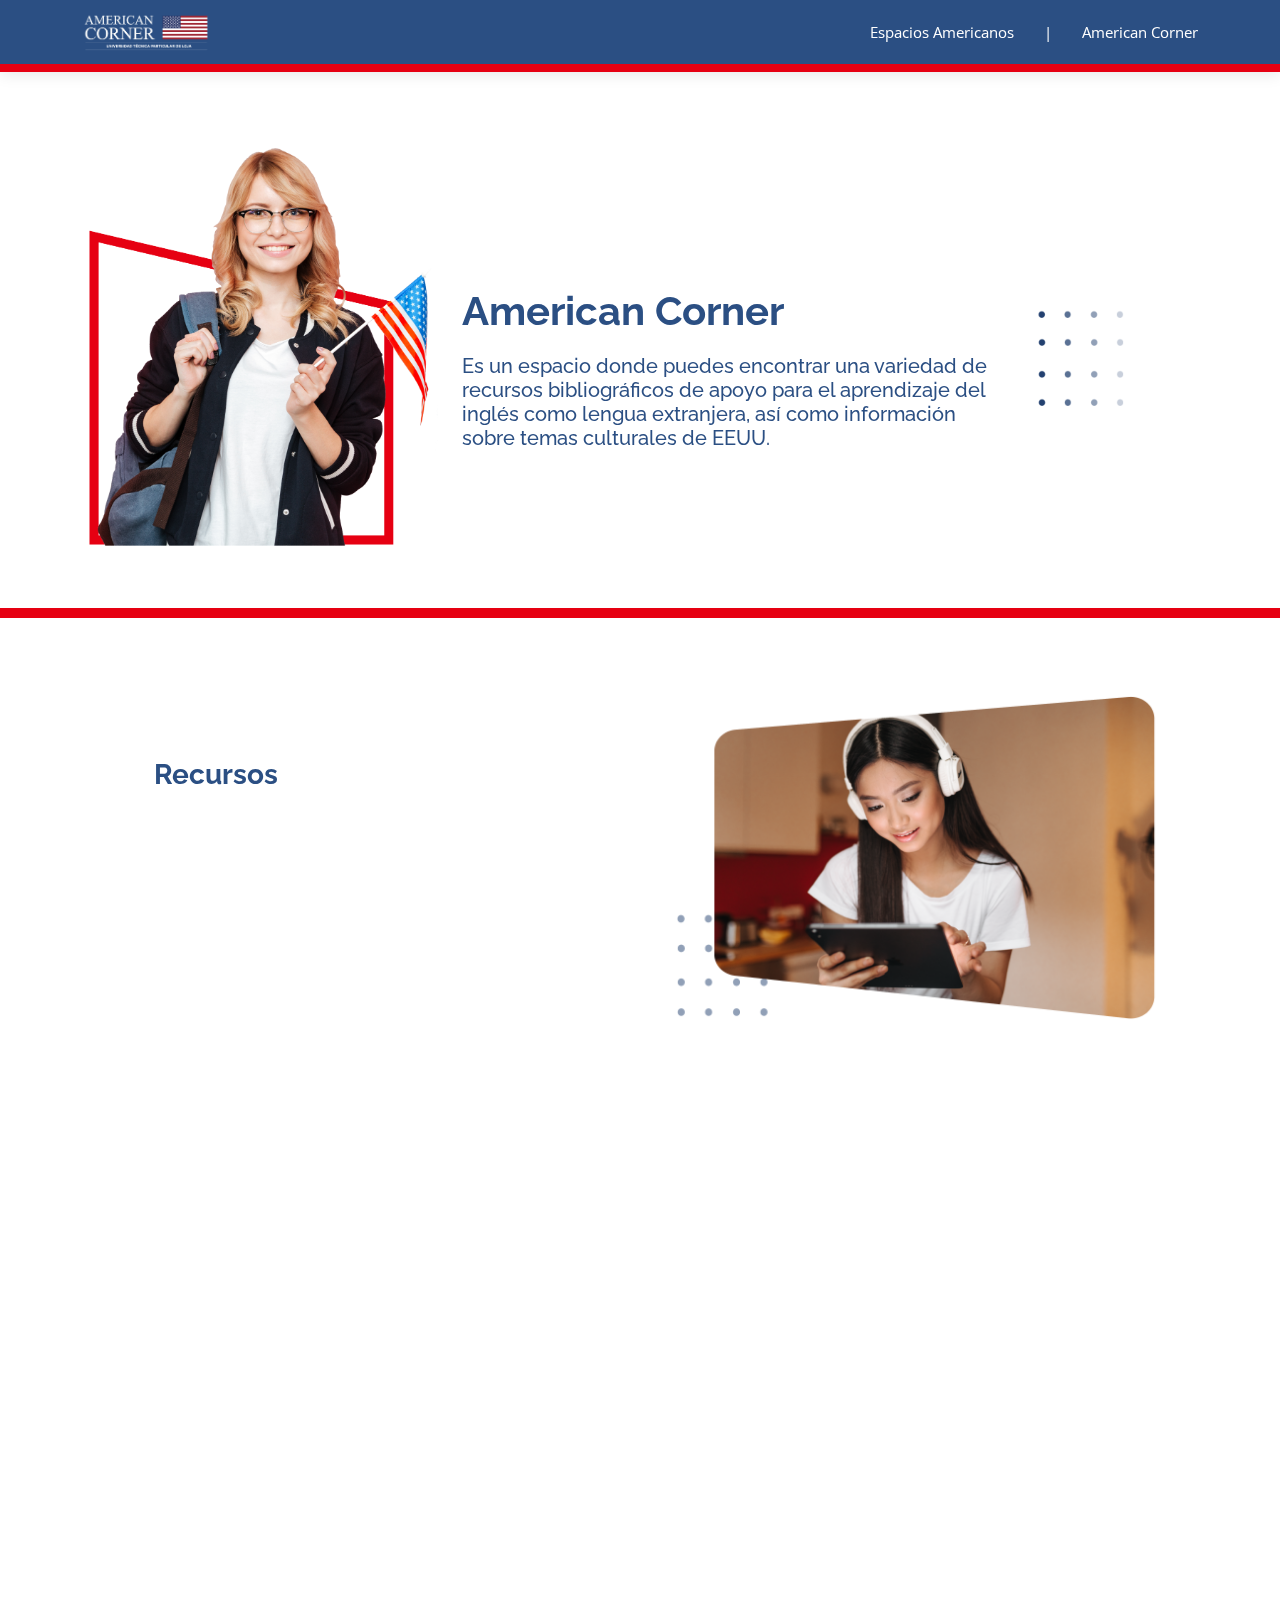
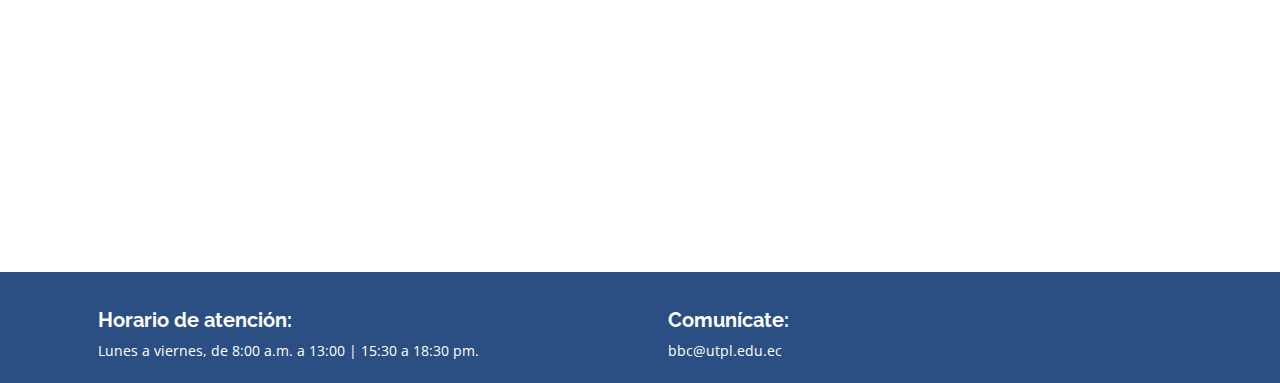
<file: LandingAmericanCorner/index.html>
<!DOCTYPE html>
<html lang="en">

<head>
  <meta charset="utf-8">
  <meta content="width=device-width, initial-scale=1.0" name="viewport">

  <title>American Corner | BIBLIOTECA</title>
  <meta content="" name="keywords">
  <meta name="description" content=" American Corner de Biblioeca UTPL">
  <meta name="owner" content="Biblioteca UTPL, UTPL - Loja">
  <meta name="design" content=" JORGE DAVID BENAVIDES">
  <meta name="author" content=" Diego Pinto, @diepinto30, dfpinto1@utpl.edu.ec, diepinto30@gmail.com">

  <!-- Favicons -->
  <link href="https://biblioteca.utpl.edu.ec/sites/all/themes/uptl_graduados07112017/favicon.ico" rel="icon">

  <!-- Google Fonts -->
  <link
    href="https://fonts.googleapis.com/css?family=Open+Sans:300,300i,400,400i,600,600i,700,700i|Raleway:300,300i,400,400i,600,600i,700,700i"
    rel="stylesheet">

  <!-- Vendor CSS Files -->
  <link href="assets/vendor/aos/aos.css" rel="stylesheet">
  <link href="assets/vendor/bootstrap/css/bootstrap.min.css" rel="stylesheet">
  <link href="assets/vendor/bootstrap-icons/bootstrap-icons.css" rel="stylesheet">
  <link href="assets/vendor/boxicons/css/boxicons.min.css" rel="stylesheet">
  <link href="assets/vendor/glightbox/css/glightbox.min.css" rel="stylesheet">
  <link href="assets/vendor/swiper/swiper-bundle.min.css" rel="stylesheet">

  <!-- Template Main CSS File -->
  <link href="assets/css/style.css" rel="stylesheet">

</head>

<body>

  <!-- ======= Header ======= -->
  <header id="header" class="fixed-top d-flex align-items-center">
    <div class="container d-flex align-items-center justify-content-between">

      <div class="logo">
        <a href="index.html"><img src="assets/img/Logo.png" alt="Logo American Corner" class="img-fluid"></a>
      </div>

      <nav id="navbar" class="navbar">
        <ul>
          <li><a class="nav-link scrollto" href="https://ec.usembassy.gov/es/education-culture-es/"
              style="margin-right: 3%;">Espacios Americanos</a></li>
          <li> <a class="nav-link scrollto espacio"> | </a></li>
          <li><a class="nav-link scrollto"
              href="https://ec.usembassy.gov/es/education-culture-es/benjamin-carrion/">American Corner</a></li>

        </ul>
        <i class="bi bi-list mobile-nav-toggle"></i>
      </nav><!-- .navbar -->

    </div>
  </header><!-- End Header -->

  <!-- ======= Hero Section ======= -->
  <section id="hero" class="d-flex align-items-center">

    <div class="container containerHero">
      <div class="row">
        <div class="col-lg-4" data-aos="fade-up">
          <img src="assets/img/001.png" class="img-fluid" alt="001 imagen">
        </div>
        <div class="col-lg-6 justify-content-start" style="margin-top: 13%;" data-aos="fade-up">
          <h1>American Corner</h1>
          <h2>Es un espacio donde puedes encontrar una variedad de recursos bibliográficos de apoyo para el aprendizaje
            del inglés como lengua extranjera, así como información sobre temas culturales de EEUU.</h2>
        </div>
        <div class="col-lg-2 " style="margin-top: 15%;" data-aos="fade-up">
          <img src="assets/img/005.png" class="img-fluid img005" alt="005 imagen" width="60%" height="60%">
          <p class="brAction" style="display: none;"> <br><br><br></p>
        </div>
      </div>
    </div>

  </section>

  <main id="main">
    <!-- Section to recursos -->
    <section class="recursos" data-aos="fade-up" data-aos-delay="100">
      <!-- container to recursos -->
      <div class="container">
        <div class="row">
          <div class="col-md-6 order-2 order-md-1 padingText">
            <div class="">
              <div class="card-body">
                <h5 class="card-title" data-aos="fade-up" data-aos-delay="200">
                  <p class="fw-bold fs-3">Recursos</p>
                </h5>
                <p class="card-text">
                <ul class="lista1" data-aos="fade-up" data-aos-delay="200">
                  <li>
                    <div class="row rowGeneral">
                      <div class="col-1 row12">
                        <center>
                          <i class="bi bi-arrow-right fw-bold "></i>
                        </center>
                      </div>

                      <div class="col-7 row12 rowEspacio">
                        e-LibraryUSA (Resaltar Boton)
                      </div>
                    </div>
                  </li>
                  <li>
                    <div class="row rowGeneral">
                      <div class="col-1 rowI">
                        <center>
                          <i class="bi bi-arrow-right fw-bold "></i>
                        </center>
                      </div>

                      <div class="col-6 rowEspacio">
                        Material para academias Pearson/Cambridge
                      </div>
                    </div>
                  </li>
                  <li>
                    <div class="row rowGeneral">
                      <div class="col-1 rowI">
                        <center>
                          <i class="bi bi-arrow-right fw-bold "></i>
                        </center>
                      </div>

                      <div class="col-6 rowEspacio">
                        Material preparación TOEFL, SAT, GMAT
                      </div>
                    </div>
                  </li>
                  <li>
                    <div class="row rowGeneral">
                      <div class="col-1 rowI">
                        <center>
                          <i class="bi bi-arrow-right fw-bold "></i>
                        </center>
                      </div>

                      <div class="col-6 rowEspacio">
                        Diccionarios, revistas y biografías
                      </div>
                    </div>
                  </li>
                  <li>
                    <div class="row rowGeneral">
                      <div class="col-1 rowI">
                        <center>
                          <i class="bi bi-arrow-right fw-bold "></i>
                        </center>
                      </div>

                      <div class="col-6 rowEspacio">
                        Obras literarias escritas en inglés
                      </div>
                    </div>
                  </li>
                  <li>
                    <div class="row rowGeneral">
                      <div class="col-1 ">
                        <center>
                          <i class="bi bi-arrow-right fw-bold "></i>
                        </center>
                      </div>

                      <div class="col-4 rowEspacio">
                        Audio-books.
                      </div>
                    </div>
                  </li>

                </ul>
                </p>
              </div>
            </div>
          </div>
          <div class="col-md-6 order-1 order-md-2">
            <div class="">
              <div class="card-body">
                <div class="justify-content-center" data-aos="fade-up" data-aos-delay="200">
                  <img src="assets/img/002.png" alt="002 imagen" width="96%" height="100%"
                    class=" justify-content-center">
                </div>
              </div>
            </div>
          </div>
        </div>
      </div>
    

    <!-- container to servicios -->
      <div class="container">
        <div class="row">
          <div class="col-md-6">
            <div class="">
              <div class="card-body">
                <div class="justify-content-center" data-aos="fade-up" data-aos-delay="200">
                  <img src="assets/img/003.png" alt="003 imagen" width="96%" height="100%"
                    class=" justify-content-center">
                </div>
              </div>
            </div>
          </div>
          <div class="col-md-6 padingText2">
            <div class="">
              <div class="card-body">
                <h5 class="card-title" data-aos="fade-up" data-aos-delay="200">
                  <p class="fw-bold fs-3">Servicios</p>
                </h5>
                <p class="card-text">
                  <ul class="lista1"  data-aos="fade-up" data-aos-delay="200">
                    <li>
                      <div class="row rowGeneral">
                        <div class="col-9 rowEspacio2">
                          Prestamos de Libros-enseñanza aprendizaje del inglés.
                        </div>
                        <div class="col-1 rowI">
                          <i class="bi bi-arrow-left fw-bold "></i>
                        </div>

                      </div>
                    </li>
                  </ul>
                </p>
              </div>
            </div>
          </div>

        </div>
      </div>
  
    <!-- container to Actividades -->
      <div class="container">
        <div class="row">
          <div class="col-md-6 order-2 order-md-1 padingText">
            <div class="">
              <div class="card-body">
                <h5 class="card-title" data-aos="fade-up" data-aos-delay="200">
                  <p class="fw-bold fs-3">Actividades</p>
                </h5>
                <p class="card-text">
                <ul class="lista1" data-aos="fade-up" data-aos-delay="200">
                  <li>
                    <div class="row rowGeneral">
                      <div class="col-1">
                        <center>
                          <i class="bi bi-arrow-right fw-bold "></i>
                        </center>
                      </div>

                      <div class="col-7 rowEspacio justify-content-start">
                        Tutorías de inglés (consultar con personal de AC)
                      </div>
                    </div>
                  </li>
                  <li>
                    <div class="row rowGeneral">
                      <div class="col-1">
                        <center>
                          <i class="bi bi-arrow-right fw-bold "></i>
                        </center>
                      </div>

                      <div class="col-7 rowEspacio">
                        Eventos culturales en convenio con la embajada de EEUU
                      </div>
                    </div>
                  </li>
                  <li>
                    <div class="row rowGeneral">
                      <div class="col-1">
                        <center>
                          <i class="bi bi-arrow-right fw-bold "></i>
                        </center>
                      </div>

                      <div class="col-7 rowEspacio">
                        English tips
                      </div>
                    </div>
                  </li>
                </ul>
                </p>
              </div>
            </div>
          </div>
          <div class="col-md-6 order-1 order-md-2">
            <div class="">
              <div class="card-body">
                <div class="justify-content-center" data-aos="fade-up" data-aos-delay="200">
                  <img src="assets/img/004.png" alt="004 imagen" width="96%" height="100%"
                    class=" justify-content-center">
                </div>
              </div>
            </div>
          </div>
        </div>
      </div>
    </section>

  </main>
  <a href="#" class="back-to-top d-flex align-items-center justify-content-center"><i
      class="bi bi-arrow-up-short"></i></a>
  <!-- ======= Footer ======= -->
  <footer id="footer">
    <div class="container">
      <div class="row">
        <div class="col-sm-6">
          <div class="">
            <div class="card-body">
              <h5 class="card-title fw-bold fs-5">Horario de atención:</h5>
              <p class="card-text">Lunes a viernes, de 8:00 a.m. a 13:00 | 15:30 a 18:30 pm. </p>
            </div>
          </div>
        </div>
        <div class="col-sm-6">
          <div class="">
            <div class="card-body izquierda">
              <h5 class="card-title fw-bold fs-5 justify-content-end">Comunícate:</h5>
              <p class="card-text">bbc@utpl.edu.ec</p>
            </div>
          </div>
        </div>
      </div>

    </div>

  </footer><!-- End Footer -->



  <!-- Vendor JS Files -->
  <script src="assets/vendor/aos/aos.js"></script>
  <script src="assets/vendor/bootstrap/js/bootstrap.bundle.min.js"></script>
  <script src="assets/vendor/glightbox/js/glightbox.min.js"></script>
  <script src="assets/vendor/isotope-layout/isotope.pkgd.min.js"></script>
  <script src="assets/vendor/php-email-form/validate.js"></script>
  <script src="assets/vendor/swiper/swiper-bundle.min.js"></script>

  <!-- Template Main JS File -->
  <script src="assets/js/main.js"></script>

</body>

</html>
</file>
<file: LandingAmericanCorner/assets/css/style.css>
/*--------------------------------------------------------------
# General
--------------------------------------------------------------*/
body {
  font-family: "Open Sans", sans-serif;
  color: #212529;
}

a {
  color: #eb5d1e;
  text-decoration: none;
}

a:hover {
  color: #ef7f4d;
  text-decoration: none;
}

h1, h2, h3, h4, h5, h6, .font-primary {
  font-family: "Raleway", sans-serif;
}

.lista1{
  list-style:none; 
}
/*--------------------------------------------------------------
# Back to top button
--------------------------------------------------------------*/
.back-to-top {
  position: fixed;
  visibility: hidden;
  opacity: 0;
  right: 15px;
  bottom: 15px;
  z-index: 99999;
  background: #2b4f83;
  width: 40px;
  height: 40px;
  border-radius: 4px;
  transition: all 0.4s;
}

.back-to-top i {
  font-size: 24px;
  color: #fff;
  line-height: 0;
}

.back-to-top:hover {
  background: #e60012;
  color: #fff;
}

.back-to-top.active {
  visibility: visible;
  opacity: 1;
}

/*--------------------------------------------------------------
# Disable aos animation delay on mobile devices
--------------------------------------------------------------*/
@media screen and (max-width: 768px) {
  [data-aos-delay] {
    transition-delay: 0 !important;
  }
}

/*--------------------------------------------------------------
# Header
--------------------------------------------------------------*/
#header {
  height: 72px;
  transition: all 0.5s;
  z-index: 997;
  transition: all 0.5s;
  background: #2b4f83;
  box-shadow: 0px 2px 15px rgba(0, 0, 0, 0.1);
  border-bottom: #e60012 solid 8px;
}

#header .logo h1 {
  font-size: 30px;
  margin: 0;
  line-height: 1;
  font-weight: 400;
  letter-spacing: 2px;
}

#header .logo h1 a, #header .logo h1 a:hover {
  color: #7a6960;
  text-decoration: none;
}

#header .logo img {
  padding: 0;
  margin: 0;
  max-height: 40px;
}

#main {
  margin-top: 72px;
}

/*--------------------------------------------------------------
# Navigation Menu
--------------------------------------------------------------*/
/**
* Desktop Navigation 
*/
.navbar {
  padding: 0;
}

.navbar ul {
  margin: 0;
  padding: 0;
  display: flex;
  list-style: none;
  align-items: center;
}

.navbar li {
  position: relative;
}

.navbar a {
  display: flex;
  align-items: center;
  justify-content: space-between;
  padding: 10px 0 10px 30px;
  font-size: 15px;
  color: white;
  white-space: nowrap;
  transition: 0.3s;
}

.navbar a i {
  font-size: 12px;
  line-height: 0;
  margin-left: 5px;
}

.navbar a:hover, .navbar .active, .navbar li:hover > a {
  color: #eb5d1e;
}

.navbar .getstarted {
  background: #eb5d1e;
  color: #fff;
  padding: 10px 25px;
  margin-left: 30px;
  border-radius: 50px;
}

.navbar .getstarted:hover {
  color: #fff;
  background: #ee7843;
}

.navbar .dropdown ul {
  display: block;
  position: absolute;
  left: 14px;
  top: calc(100% + 30px);
  margin: 0;
  padding: 10px 0;
  z-index: 99;
  opacity: 0;
  visibility: hidden;
  background: #fff;
  box-shadow: 0px 0px 30px rgba(127, 137, 161, 0.25);
  transition: 0.3s;
}

.navbar .dropdown ul li {
  min-width: 200px;
}

.navbar .dropdown ul a {
  padding: 10px 20px;
  font-size: 15px;
  text-transform: none;
}

.navbar .dropdown ul a i {
  font-size: 12px;
}

.navbar .dropdown ul a:hover, .navbar .dropdown ul .active:hover, .navbar .dropdown ul li:hover > a {
  color: #eb5d1e;
}

.navbar .dropdown:hover > ul {
  opacity: 1;
  top: 100%;
  visibility: visible;
}

.navbar .dropdown .dropdown ul {
  top: 0;
  left: calc(100% - 30px);
  visibility: hidden;
}

.navbar .dropdown .dropdown:hover > ul {
  opacity: 1;
  top: 0;
  left: 100%;
  visibility: visible;
}

@media (max-width: 1366px) {
  .navbar .dropdown .dropdown ul {
    left: -90%;
  }
  .navbar .dropdown .dropdown:hover > ul {
    left: -100%;
  }
}

/**
* Mobile Navigation 
*/
.mobile-nav-toggle {
  color: white;
  font-size: 28px;
  cursor: pointer;
  display: none;
  line-height: 0;
  transition: 0.5s;
}

.mobile-nav-toggle.bi-x {
  color: white;
}

@media (max-width: 991px) {
  .mobile-nav-toggle {
    display: block;
  }
  .navbar ul {
    display: none;
  }
}

.navbar-mobile {
  position: fixed;
  overflow: hidden;
  top: 0;
  right: 0;
  left: 0;
  bottom: 0;
  background: rgba(161, 159, 159, 0.9);
  transition: 0.3s;
}

.navbar-mobile .mobile-nav-toggle {
  position: absolute;
  top: 15px;
  right: 15px;
}

.navbar-mobile ul {
  display: block;
  position: absolute;
  top: 55px;
  right: 15px;
  bottom: 15px;
  left: 15px;
  padding: 10px 0;
  background-color: #fff;
  overflow-y: auto;
  transition: 0.3s;
}

.navbar-mobile a {
  padding: 10px 20px;
  font-size: 15px;
  color: #7a6960;
}

.navbar-mobile a:hover, .navbar-mobile .active, .navbar-mobile li:hover > a {
  color: #2b4f83;
}

.navbar-mobile .espacio {
  display: none;
}

.navbar-mobile .getstarted {
  margin: 15px;
}

.navbar-mobile .dropdown ul {
  position: static;
  display: none;
  margin: 10px 20px;
  padding: 10px 0;
  z-index: 99;
  opacity: 1;
  visibility: visible;
  background: #fff;
  box-shadow: 0px 0px 30px rgba(127, 137, 161, 0.25);
}

.navbar-mobile .dropdown ul li {
  min-width: 200px;
}

.navbar-mobile .dropdown ul a {
  padding: 10px 20px;
}

.navbar-mobile .dropdown ul a i {
  font-size: 12px;
}

.navbar-mobile .dropdown ul a:hover, .navbar-mobile .dropdown ul .active:hover, .navbar-mobile .dropdown ul li:hover > a {
  color: #eb5d1e;
}

.navbar-mobile .dropdown > .dropdown-active {
  display: block;
}

/*--------------------------------------------------------------
# Hero Section
--------------------------------------------------------------*/
#hero {
  height: calc(63vh);
  margin-top: 4%;
  border-bottom: #e60012 solid 10px;
}
#hero h1 {
  margin: 0;
  font-size: 40px;
  font-weight: 700;
  line-height: 56px;
  
  color: #2b4f83;
}

#hero h2 {
  
  color: #2b4f83;
  margin: 15px 0 0 0;
  font-size: 20px;
}

#hero .btn-get-started {
  font-family: "Raleway", sans-serif;
  font-weight: 500;
  font-size: 16px;
  letter-spacing: 1px;
  display: inline-block;
  padding: 8px 28px;
  border-radius: 3px;
  transition: 0.5s;
  margin-top: 30px;
  color: #fff;
  background: #eb5d1e;
}

#hero .btn-get-started:hover {
  background: #ef7f4d;
}

#hero .animated {
  position:absolute;
  top: 13%;
  left: 8%;
  width:30%;
  height:60%;
}

.containerHero {
  margin-top: 2%;
}

@media (max-width: 991px) {
  .containerHero {
    margin-top: 45%;
    text-align: center;
  }
  #hero {
    height: calc(100vh - 72px);
  }
  #hero .animated {
    -webkit-animation: none;
    animation: none;
  }
  #hero .hero-img {
    text-align: center;
  }
  #hero .img-fluid {
    width: 40%;
  }
}

@media (max-width: 768px) {
  .containerHero {
    margin-top: 8%;
    text-align: center;
  }
  #hero h1 {
    font-size: 28px;
    line-height: 36px;
    color: #2b4f83;
  }
  #hero h2 {
    font-size: 18px;
    line-height: 24px;
  }
  #hero .img-fluid {
    width: 50%;
    
  }
  .img005 {
    display: none;
  }
  
}

@media (max-width: 575px) {
  .containerHero {
    margin-top: 25%;
    text-align: center;
  }
  #hero .img-fluid {
    width: 60%;
  }
  .img005 {
    display: none;
  }
  .brAction {
    display:block;
  }
}

@media (max-width: 470px) {
  .containerHero {
    margin-top: 8%;
    text-align: center;
  }
  #hero .img-fluid {
    width: 60%;
  }
  .img005 {
    display: none;
  }
  .brAction {
    display:block;
  }
}

@media (max-height: 600px) {
  .containerHero {
    margin-top: 10%;
    text-align: center;
  }
  #hero {
    height: calc(90vh);
    border-bottom: red solid 8px;
  }
}

@-webkit-keyframes up-down {
  0% {
    transform: translateY(10px);
  }
  100% {
    transform: translateY(-10px);
  }
}

@keyframes up-down {
  0% {
    transform: translateY(10px);
  }
  100% {
    transform: translateY(-10px);
  }
}

/*--------------------------------------------------------------
# Sections General
--------------------------------------------------------------*/
section {
  padding: 60px 0;
  overflow: hidden;
}

.section-bg {
  background-color: #fef8f5;
}

.section-title {
  text-align: center;
  padding-bottom: 30px;
}

.section-title h2 {
  font-size: 24px;
  font-weight: 700;
  padding-bottom: 0;
  line-height: 1px;
  margin-bottom: 15px;
  color: #c2b7b1;
}

.section-title p {
  padding-bottom: 15px;
  margin-bottom: 15px;
  position: relative;
  font-size: 32px;
  font-weight: 700;
  color: #4e4039;
}

.section-title p::after {
  content: '';
  position: absolute;
  display: block;
  width: 60px;
  height: 2px;
  background: #eb5d1e;
  bottom: 0;
  left: calc(50% - 30px);
}

/*--------------------------------------------------------------
# recursos
--------------------------------------------------------------*/
.recursos h3 {
  font-weight: 500;
  font-size: 34px;
  color: #2b4f83;
}

.recursos h4 {
  color: #2b4f83;
}


.recursos p {
  font-size: 15px;
  color:#2b4f83;
}

.recursos {
  margin-top: -6%;
}


@media (max-width: 991px) {
  .recursos .img004 {
    max-width: 70%;
  }
}


@media (max-width: 450px) {
  .recursos .img004 {
    max-width: 90%;
  }

  .rowI {
    padding-top: 4%;
  }

  .padingText {
    padding-top: 0%;
    padding-left: 20%;
  }

  
}

.row12 {
  background-color: #e60012; 
  color: white;
}
.rowEspacio {
  margin-left: 2%;
}

.rowEspacio2 {
  margin-left: 0%;
}

.rowI {
  padding-top: 2%;
}

.rowGeneral {
  color: #2b4f83;
}
.rowClass {
  padding-left: 15%;
}

.padingText {
  padding-top: 6%;
  padding-left: 6%;
}

.padingText2 {
padding-top: 8%;
padding-left: 6%;
}
/*--------------------------------------------------------------
# Services
--------------------------------------------------------------*/
.services .icon-box {
  padding: 30px;
  position: relative;
  overflow: hidden;
  margin: 0  0 40px 0;
  background: #fff;
  box-shadow: 0 10px 29px 0 rgba(68, 88, 144, 0.1);
  transition: all 0.3s ease-in-out;
  border-radius: 15px;
  text-align: center;
  border-bottom: 3px solid #fff;
}

.services .icon-box:hover {
  transform: translateY(-5px);
  border-color: #ef7f4d;
}

.services .icon i {
  font-size: 48px;
  line-height: 1;
  margin-bottom: 15px;
  color: #ef7f4d;
}

.services .title {
  font-weight: 700;
  margin-bottom: 15px;
  font-size: 18px;
}

.services .title a {
  color: #111;
}

.services .description {
  font-size: 15px;
  line-height: 28px;
  margin-bottom: 0;
}

/*--------------------------------------------------------------
# Portfolio
--------------------------------------------------------------*/
.portfolio .portfolio-item {
  margin-bottom: 30px;
}

.portfolio #portfolio-flters {
  padding: 0;
  margin: 0 0 35px 0;
  list-style: none;
  text-align: center;
}

.portfolio #portfolio-flters li {
  cursor: pointer;
  margin: 0 15px 15px 0;
  display: inline-block;
  padding: 5px;
  font-size: 16px;
  font-weight: 600;
  line-height: 20px;
  color: #212529;
  margin-bottom: 5px;
  transition: all 0.3s ease-in-out;
}

.portfolio #portfolio-flters li:hover, .portfolio #portfolio-flters li.filter-active {
  color: #eb5d1e;
}

.portfolio #portfolio-flters li:last-child {
  margin-right: 0;
}

.portfolio .portfolio-wrap {
  transition: 0.3s;
  position: relative;
  overflow: hidden;
  border-radius: 8px;
  z-index: 1;
}

.portfolio .portfolio-wrap::before {
  content: "";
  background: rgba(122, 105, 96, 0.6);
  position: absolute;
  left: 100%;
  right: 0;
  top: 0;
  bottom: 0;
  transition: all ease-in-out 0.3s;
  z-index: 2;
}

.portfolio .portfolio-wrap img {
  transition: 0.3s;
  position: relative;
  z-index: 1;
}

.portfolio .portfolio-wrap .portfolio-links {
  opacity: 0;
  left: 0;
  right: 0;
  top: calc(50% - 32px);
  text-align: center;
  z-index: 3;
  position: absolute;
  transition: all ease-in-out 0.3s;
}

.portfolio .portfolio-wrap .portfolio-links a {
  color: #eb5d1e;
  margin: 0 4px;
  line-height: 0;
  background-color: #fff;
  padding-top: 6px;
  padding-right: 1px;
  border-radius: 50px;
  text-align: center;
  width: 32px;
  height: 32px;
  display: inline-block;
  transition: 0.3s;
}

.portfolio .portfolio-wrap .portfolio-links a i {
  line-height: 0;
  font-size: 20px;
}

.portfolio .portfolio-wrap .portfolio-links a:hover {
  background: #eb5d1e;
  color: #fff;
}

.portfolio .portfolio-wrap .portfolio-info {
  opacity: 0;
  position: absolute;
  bottom: -20px;
  left: 0;
  right: 0;
  text-align: center;
  z-index: 3;
  transition: all ease-in-out 0.3s;
}

.portfolio .portfolio-wrap .portfolio-info h4 {
  font-size: 20px;
  color: #fff;
  font-weight: 600;
}

.portfolio .portfolio-wrap .portfolio-info p {
  color: #ffffff;
  font-size: 14px;
  text-transform: uppercase;
}

.portfolio .portfolio-wrap:hover::before {
  left: 0;
}

.portfolio .portfolio-wrap:hover .portfolio-links {
  opacity: 1;
  top: calc(50% - 16px);
}

.portfolio .portfolio-wrap:hover .portfolio-info {
  opacity: 1;
  bottom: 0;
}

/*--------------------------------------------------------------
# Portfolio Details
--------------------------------------------------------------*/
.portfolio-details {
  padding-top: 40px;
}

.portfolio-details .portfolio-details-slider img {
  width: 100%;
}

.portfolio-details .portfolio-details-slider .swiper-pagination {
  margin-top: 20px;
  position: relative;
}

.portfolio-details .portfolio-details-slider .swiper-pagination .swiper-pagination-bullet {
  width: 12px;
  height: 12px;
  background-color: #fff;
  opacity: 1;
  border: 1px solid #eb5d1e;
}

.portfolio-details .portfolio-details-slider .swiper-pagination .swiper-pagination-bullet-active {
  background-color: #eb5d1e;
}

.portfolio-details .portfolio-info {
  padding: 30px;
  box-shadow: 0px 0 30px rgba(122, 105, 96, 0.08);
}

.portfolio-details .portfolio-info h3 {
  font-size: 22px;
  font-weight: 700;
  margin-bottom: 20px;
  padding-bottom: 20px;
  border-bottom: 1px solid #eee;
}

.portfolio-details .portfolio-info ul {
  list-style: none;
  padding: 0;
  font-size: 15px;
}

.portfolio-details .portfolio-info ul li + li {
  margin-top: 10px;
}

.portfolio-details .portfolio-description {
  padding-top: 30px;
}

.portfolio-details .portfolio-description h2 {
  font-size: 26px;
  font-weight: 700;
  margin-bottom: 20px;
}

.portfolio-details .portfolio-description p {
  padding: 0;
}

/*--------------------------------------------------------------
# F.A.Q
--------------------------------------------------------------*/
.faq {
  padding: 60px 0;
}

.faq .faq-list {
  padding: 0;
  list-style: none;
}

.faq .faq-list li {
  border-bottom: 1px solid #eae7e5;
  margin-bottom: 20px;
  padding-bottom: 20px;
}

.faq .faq-list .question {
  display: block;
  position: relative;
  font-family: #eb5d1e;
  font-size: 18px;
  line-height: 24px;
  font-weight: 400;
  font-weight: 600;
  padding-left: 25px;
  cursor: pointer;
  color: #c54811;
  transition: 0.3s;
}

.faq .faq-list i {
  font-size: 16px;
  position: absolute;
  left: 0;
  top: -2px;
}

.faq .faq-list p {
  margin-bottom: 0;
  padding: 10px 0 0 25px;
}

.faq .faq-list .icon-show {
  display: none;
}

.faq .faq-list .collapsed {
  color: #343a40;
}

.faq .faq-list .collapsed:hover {
  color: #eb5d1e;
}

.faq .faq-list .collapsed .icon-show {
  display: inline-block;
  transition: 0.6s;
}

.faq .faq-list .collapsed .icon-close {
  display: none;
  transition: 0.6s;
}

/*--------------------------------------------------------------
# Team
--------------------------------------------------------------*/
.team {
  background: #fff;
  padding: 60px 0;
}

.team .member {
  text-align: center;
  margin-bottom: 20px;
  background: #343a40;
  position: relative;
  overflow: hidden;
}

.team .member .member-info {
  opacity: 0;
  position: absolute;
  bottom: 0;
  top: 0;
  left: 0;
  right: 0;
  transition: 0.2s;
}

.team .member .member-info-content {
  position: absolute;
  left: 50px;
  right: 0;
  bottom: 0;
  transition: bottom 0.4s;
}

.team .member .member-info-content h4 {
  font-weight: 700;
  margin-bottom: 2px;
  font-size: 18px;
  color: #fff;
}

.team .member .member-info-content span {
  font-style: italic;
  display: block;
  font-size: 13px;
  color: #fff;
}

.team .member .social {
  position: absolute;
  left: -50px;
  top: 0;
  bottom: 0;
  width: 50px;
  transition: left ease-in-out 0.3s;
  background: rgba(78, 64, 57, 0.6);
  text-align: center;
}

.team .member .social a {
  transition: color 0.3s;
  display: block;
  color: #fff;
  margin-top: 15px;
}

.team .member .social a:hover {
  color: #eb5d1e;
}

.team .member .social i {
  font-size: 18px;
  margin: 0 2px;
}

.team .member:hover .member-info {
  background: linear-gradient(0deg, rgba(78, 64, 57, 0.95) 0%, rgba(78, 64, 57, 0.95) 15%, rgba(255, 255, 255, 0) 100%);
  opacity: 1;
  transition: 0.4s;
}

.team .member:hover .member-info-content {
  bottom: 30px;
  transition: bottom 0.4s;
}

.team .member:hover .social {
  left: 0;
  transition: left ease-in-out 0.3s;
}

/*--------------------------------------------------------------
# Clients
--------------------------------------------------------------*/
.clients .clients-slider .swiper-slide img {
  opacity: 0.5;
  transition: 0.3s;
}

.clients .clients-slider .swiper-slide img:hover {
  opacity: 1;
}

.clients .clients-slider .swiper-pagination {
  margin-top: 20px;
  position: relative;
}

.clients .clients-slider .swiper-pagination .swiper-pagination-bullet {
  width: 12px;
  height: 12px;
  background-color: #fff;
  opacity: 1;
  border: 1px solid #eb5d1e;
}

.clients .clients-slider .swiper-pagination .swiper-pagination-bullet-active {
  background-color: #eb5d1e;
}

/*--------------------------------------------------------------
# Contact Us
--------------------------------------------------------------*/
.contact .info {
  border-top: 3px solid #eb5d1e;
  border-bottom: 3px solid #eb5d1e;
  padding: 30px;
  background: #fff;
  width: 100%;
  box-shadow: 0 0 24px 0 rgba(0, 0, 0, 0.12);
}

.contact .info i {
  font-size: 20px;
  color: #eb5d1e;
  float: left;
  width: 44px;
  height: 44px;
  background: #fdf1ec;
  display: flex;
  justify-content: center;
  align-items: center;
  border-radius: 50px;
  transition: all 0.3s ease-in-out;
}

.contact .info h4 {
  padding: 0 0 0 60px;
  font-size: 22px;
  font-weight: 600;
  margin-bottom: 5px;
  color: #7a6960;
}

.contact .info p {
  padding: 0 0 10px 60px;
  margin-bottom: 20px;
  font-size: 14px;
  color: #ab9d95;
}

.contact .info .email p {
  padding-top: 5px;
}

.contact .info .social-links {
  padding-left: 60px;
}

.contact .info .social-links a {
  font-size: 18px;
  display: inline-block;
  background: #333;
  color: #fff;
  line-height: 1;
  padding: 8px 0;
  border-radius: 50%;
  text-align: center;
  width: 36px;
  height: 36px;
  transition: 0.3s;
  margin-right: 10px;
}

.contact .info .social-links a:hover {
  background: #eb5d1e;
  color: #fff;
}

.contact .info .email:hover i, .contact .info .address:hover i, .contact .info .phone:hover i {
  background: #eb5d1e;
  color: #fff;
}

.contact .php-email-form {
  width: 100%;
  border-top: 3px solid #eb5d1e;
  border-bottom: 3px solid #eb5d1e;
  padding: 30px;
  background: #fff;
  box-shadow: 0 0 24px 0 rgba(0, 0, 0, 0.12);
}

.contact .php-email-form .form-group {
  padding-bottom: 8px;
}

.contact .php-email-form .error-message {
  display: none;
  color: #fff;
  background: #ed3c0d;
  text-align: left;
  padding: 15px;
  font-weight: 600;
}

.contact .php-email-form .error-message br + br {
  margin-top: 25px;
}

.contact .php-email-form .sent-message {
  display: none;
  color: #fff;
  background: #18d26e;
  text-align: center;
  padding: 15px;
  font-weight: 600;
}

.contact .php-email-form .loading {
  display: none;
  background: #fff;
  text-align: center;
  padding: 15px;
}

.contact .php-email-form .loading:before {
  content: "";
  display: inline-block;
  border-radius: 50%;
  width: 24px;
  height: 24px;
  margin: 0 10px -6px 0;
  border: 3px solid #18d26e;
  border-top-color: #eee;
  -webkit-animation: animate-loading 1s linear infinite;
  animation: animate-loading 1s linear infinite;
}

.contact .php-email-form input, .contact .php-email-form textarea {
  border-radius: 0;
  box-shadow: none;
  font-size: 14px;
}

.contact .php-email-form input {
  height: 44px;
}

.contact .php-email-form textarea {
  padding: 10px 12px;
}

.contact .php-email-form button[type="submit"] {
  background: #eb5d1e;
  border: 0;
  padding: 10px 24px;
  color: #fff;
  transition: 0.4s;
  border-radius: 4px;
}

.contact .php-email-form button[type="submit"]:hover {
  background: #ef7f4d;
}

@-webkit-keyframes animate-loading {
  0% {
    transform: rotate(0deg);
  }
  100% {
    transform: rotate(360deg);
  }
}

@keyframes animate-loading {
  0% {
    transform: rotate(0deg);
  }
  100% {
    transform: rotate(360deg);
  }
}

/*--------------------------------------------------------------
# Footer
--------------------------------------------------------------*/
#footer {

  background-color: #2b4f83;
  padding: 20px 0 6px 0;
  color: white;
  font-size: 14px;
}

#footer .footer-newsletter {
  padding: 50px 0;
  background: #fef8f5;
  text-align: center;
  font-size: 15px;
}

#footer .footer-newsletter h4 {
  font-size: 24px;
  margin: 0 0 20px 0;
  padding: 0;
  line-height: 1;
  font-weight: 600;
  color: #4e4039;
}

#footer .footer-newsletter form {
  margin-top: 30px;
  background: #fff;
  padding: 6px 10px;
  position: relative;
  border-radius: 4px;
  box-shadow: 0px 2px 15px rgba(0, 0, 0, 0.1);
  text-align: left;
}

#footer .footer-newsletter form input[type="email"] {
  border: 0;
  padding: 4px 4px;
  width: calc(100% - 100px);
}

#footer .footer-newsletter form input[type="submit"] {
  position: absolute;
  top: 0;
  right: 0;
  bottom: 0;
  border: 0;
  background: none;
  font-size: 16px;
  padding: 0 20px;
  background: #eb5d1e;
  color: #fff;
  transition: 0.3s;
  border-radius: 4px;
  box-shadow: 0px 2px 15px rgba(0, 0, 0, 0.1);
}

#footer .footer-newsletter form input[type="submit"]:hover {
  background: #c54811;
}

#footer .footer-top {
  padding: 60px 0 30px 0;
  background: #fff;
}

#footer .footer-top .footer-contact {
  margin-bottom: 30px;
}

#footer .footer-top .footer-contact h4 {
  font-size: 22px;
  margin: 0 0 30px 0;
  padding: 2px 0 2px 0;
  line-height: 1;
  font-weight: 700;
}

#footer .footer-top .footer-contact p {
  font-size: 14px;
  line-height: 24px;
  margin-bottom: 0;
  font-family: "Raleway", sans-serif;
  color: #5c5c5c;
}

#footer .footer-top h4 {
  font-size: 16px;
  font-weight: bold;
  color: #212529;
  position: relative;
  padding-bottom: 12px;
}

#footer .footer-top .footer-links {
  margin-bottom: 30px;
}

#footer .footer-top .footer-links ul {
  list-style: none;
  padding: 0;
  margin: 0;
}

#footer .footer-top .footer-links ul i {
  padding-right: 2px;
  color: #f39e7a;
  font-size: 18px;
  line-height: 1;
}

#footer .footer-top .footer-links ul li {
  padding: 10px 0;
  display: flex;
  align-items: center;
}

#footer .footer-top .footer-links ul li:first-child {
  padding-top: 0;
}

#footer .footer-top .footer-links ul a {
  color: #5c5c5c;
  transition: 0.3s;
  display: inline-block;
  line-height: 1;
}

#footer .footer-top .footer-links ul a:hover {
  text-decoration: none;
  color: #eb5d1e;
}

#footer .footer-top .social-links a {
  font-size: 18px;
  display: inline-block;
  background: #eb5d1e;
  color: #fff;
  line-height: 1;
  padding: 8px 0;
  margin-right: 4px;
  border-radius: 50%;
  text-align: center;
  width: 36px;
  height: 36px;
  transition: 0.3s;
}

#footer .footer-top .social-links a:hover {
  background: #ef7f4d;
  color: #fff;
  text-decoration: none;
}

#footer .copyright {
  text-align: center;
  float: left;
}

#footer .credits {
  float: right;
  text-align: center;
  font-size: 13px;
  color: #212529;
}

#footer .credits a {
  color: #eb5d1e;
}

.izquirda {
  float:right;
}
.card {
  background-color: #2b4f83;
}

@media (max-width: 575px) {
  #footer .copyright, #footer .credits {
    float: none;
    -moz-text-align-last: center;
    text-align-last: center;
    padding: 3px 0;
  }
}

@media (max-width: 991px) {
  
}

@media (max-width: 768px) {
  
}


@media (max-height: 600px) {
  
}
</file>
